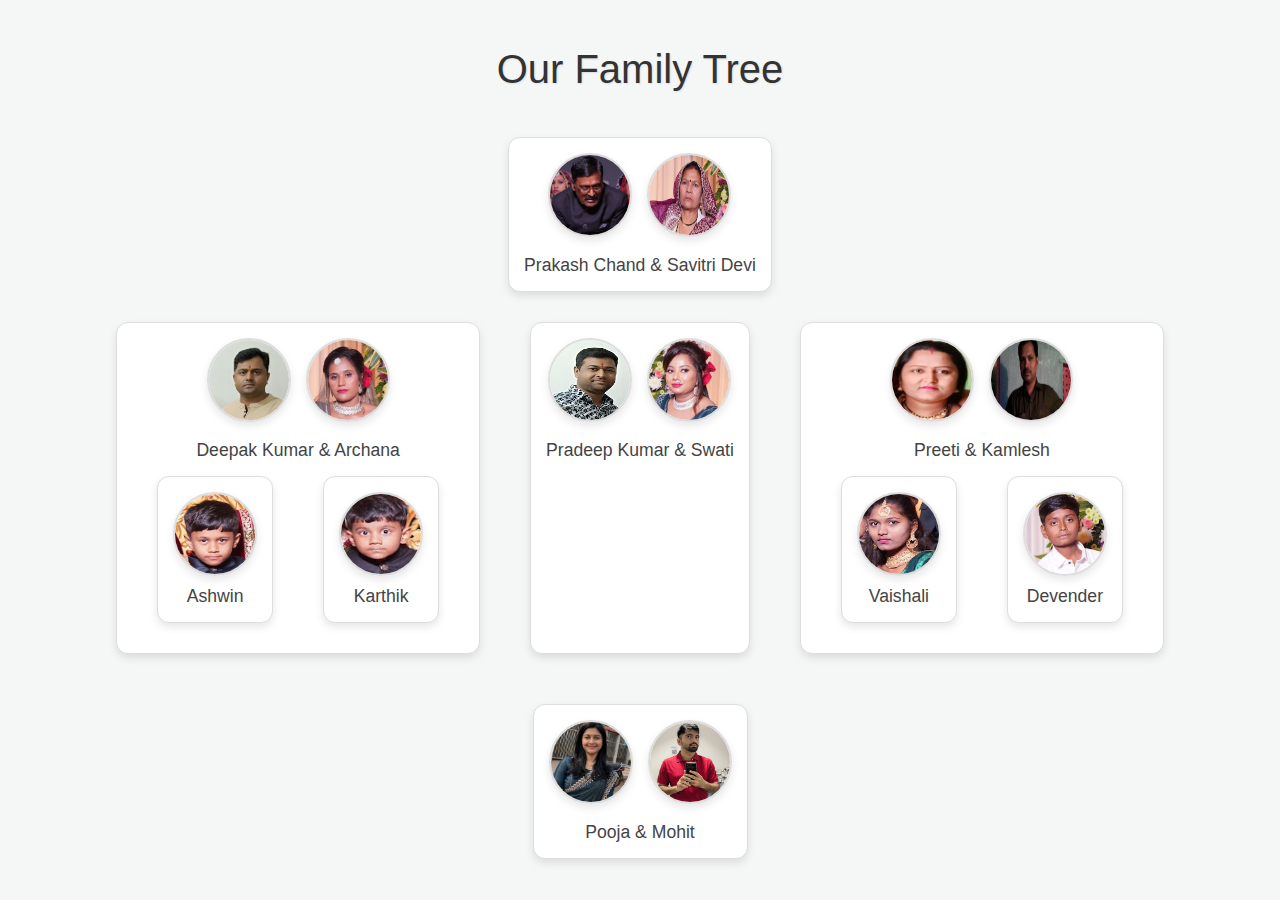
<file: static/index.html>
<!doctype html><html lang="en"><head><meta charset="utf-8"/><meta name="viewport" content="width=device-width,initial-scale=1"/><meta name="theme-color" content="#000000"/><meta name="description" content="Family Tree Application"/><title>Family Tree</title><link href="/static/css/main.19407cc2.chunk.css" rel="stylesheet"></head><body><noscript>You need to enable JavaScript to run this app.</noscript><div id="root"></div><script>!function(e){function r(r){for(var n,l,f=r[0],i=r[1],a=r[2],c=0,s=[];c<f.length;c++)l=f[c],Object.prototype.hasOwnProperty.call(o,l)&&o[l]&&s.push(o[l][0]),o[l]=0;for(n in i)Object.prototype.hasOwnProperty.call(i,n)&&(e[n]=i[n]);for(p&&p(r);s.length;)s.shift()();return u.push.apply(u,a||[]),t()}function t(){for(var e,r=0;r<u.length;r++){for(var t=u[r],n=!0,f=1;f<t.length;f++){var i=t[f];0!==o[i]&&(n=!1)}n&&(u.splice(r--,1),e=l(l.s=t[0]))}return e}var n={},o={1:0},u=[];function l(r){if(n[r])return n[r].exports;var t=n[r]={i:r,l:!1,exports:{}};return e[r].call(t.exports,t,t.exports,l),t.l=!0,t.exports}l.m=e,l.c=n,l.d=function(e,r,t){l.o(e,r)||Object.defineProperty(e,r,{enumerable:!0,get:t})},l.r=function(e){"undefined"!=typeof Symbol&&Symbol.toStringTag&&Object.defineProperty(e,Symbol.toStringTag,{value:"Module"}),Object.defineProperty(e,"__esModule",{value:!0})},l.t=function(e,r){if(1&r&&(e=l(e)),8&r)return e;if(4&r&&"object"==typeof e&&e&&e.__esModule)return e;var t=Object.create(null);if(l.r(t),Object.defineProperty(t,"default",{enumerable:!0,value:e}),2&r&&"string"!=typeof e)for(var n in e)l.d(t,n,function(r){return e[r]}.bind(null,n));return t},l.n=function(e){var r=e&&e.__esModule?function(){return e.default}:function(){return e};return l.d(r,"a",r),r},l.o=function(e,r){return Object.prototype.hasOwnProperty.call(e,r)},l.p="/";var f=this["webpackJsonpfamily-tree"]=this["webpackJsonpfamily-tree"]||[],i=f.push.bind(f);f.push=r,f=f.slice();for(var a=0;a<f.length;a++)r(f[a]);var p=i;t()}([])</script><script src="/static/js/2.6564ef2a.chunk.js"></script><script src="/static/js/main.12c1b23e.chunk.js"></script></body></html>
</file>
<file: static/css/main.19407cc2.chunk.css>
@tailwind base;@tailwind components;@tailwind utilities;@keyframes fadeIn{0%{opacity:0;transform:translateY(20px)}to{opacity:1;transform:translateY(0)}}@keyframes popIn{0%{transform:scale(.8);opacity:0}to{transform:scale(1);opacity:1}}body{font-family:"Segoe UI",Tahoma,Geneva,Verdana,sans-serif;background-color:#f4f7f6;text-align:center;color:#333;margin:0;padding:0;min-height:100vh;overflow-x:hidden}.App{padding:20px;animation:fadeIn .8s ease-out}.tree{display:flex;flex-direction:column;align-items:center;width:100%;max-width:1200px;margin:0 auto}.member{position:relative;margin:15px;padding:15px;background:#fff;border-radius:12px;box-shadow:0 4px 8px rgba(0,0,0,.1);display:inline-block;border:1px solid #ddd;transition:all .3s ease;animation:popIn .5s ease-out}.member:hover{transform:translateY(-5px) scale(1.02);box-shadow:0 8px 16px rgba(0,0,0,.2)}.member img{display:block;margin-bottom:10px;width:80px;height:80px;border-radius:50%;box-shadow:0 4px 8px rgba(0,0,0,.1);border:2px solid #ddd;cursor:pointer;transition:all .3s ease}.member img:hover{transform:scale(1.1);border-color:#4a90e2}.children{display:flex;flex-wrap:wrap;justify-content:center;grid-gap:20px;gap:20px;max-width:100%;padding:0 10px}h1{color:#333;font-size:2.5em;margin-bottom:30px;font-weight:300;text-shadow:1px 1px 2px rgba(0,0,0,.1)}.spouse{display:flex;justify-content:center;grid-gap:15px;gap:15px;flex-wrap:wrap}span{font-size:1.1em;font-weight:500;display:block;margin-top:8px;color:#444}.tooltip{position:fixed;background:rgba(51,51,51,.95);color:#fff;padding:12px 16px;border-radius:8px;display:none;z-index:1000;max-width:250px;-webkit-backdrop-filter:blur(5px);backdrop-filter:blur(5px);box-shadow:0 4px 12px rgba(0,0,0,.2);animation:fadeIn .2s ease-out}@media (max-width:768px){.App{padding:10px}h1{font-size:2em;margin-bottom:20px}.tree{margin-top:20px}.member{margin:10px;padding:12px}.member img{width:60px;height:60px}.children{grid-gap:15px;gap:15px;padding:0 5px}span{font-size:1em}.tooltip{padding:8px 12px;font-size:.9em}}
/*# sourceMappingURL=main.19407cc2.chunk.css.map */
</file>
